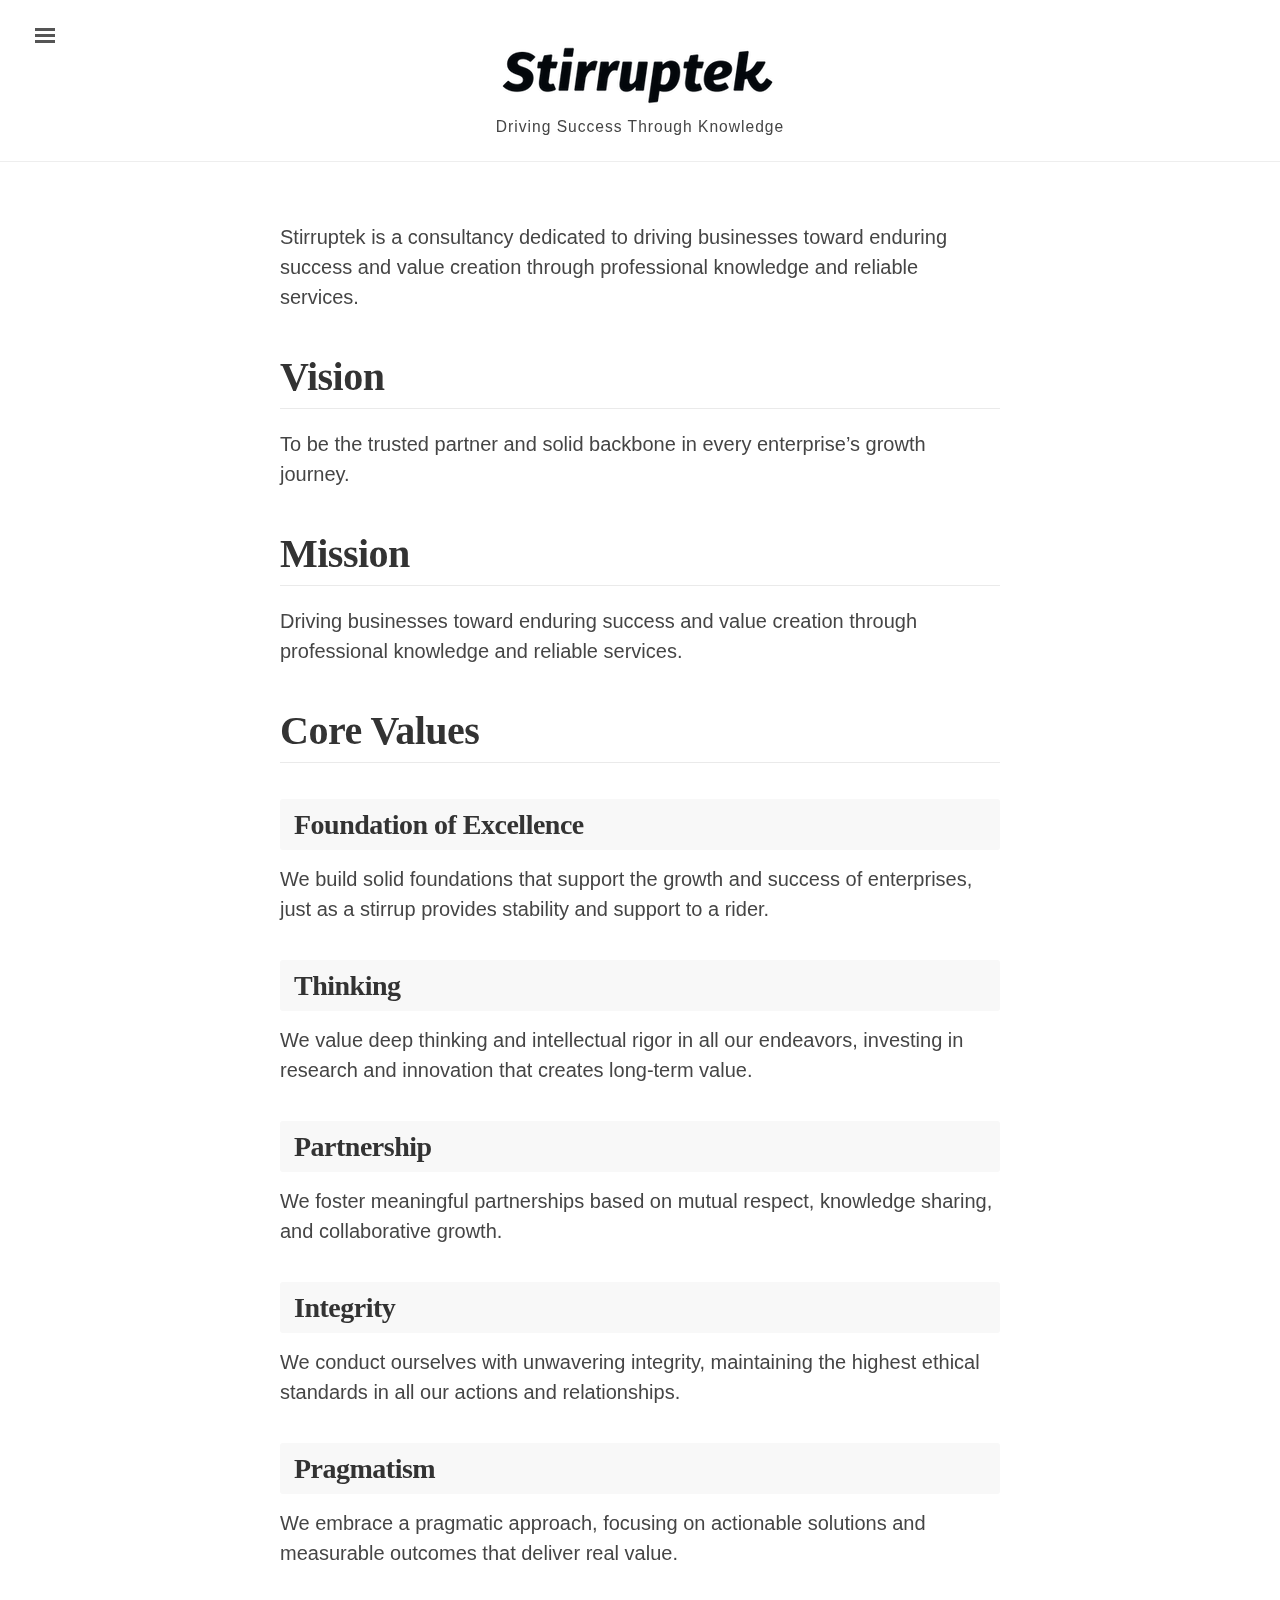
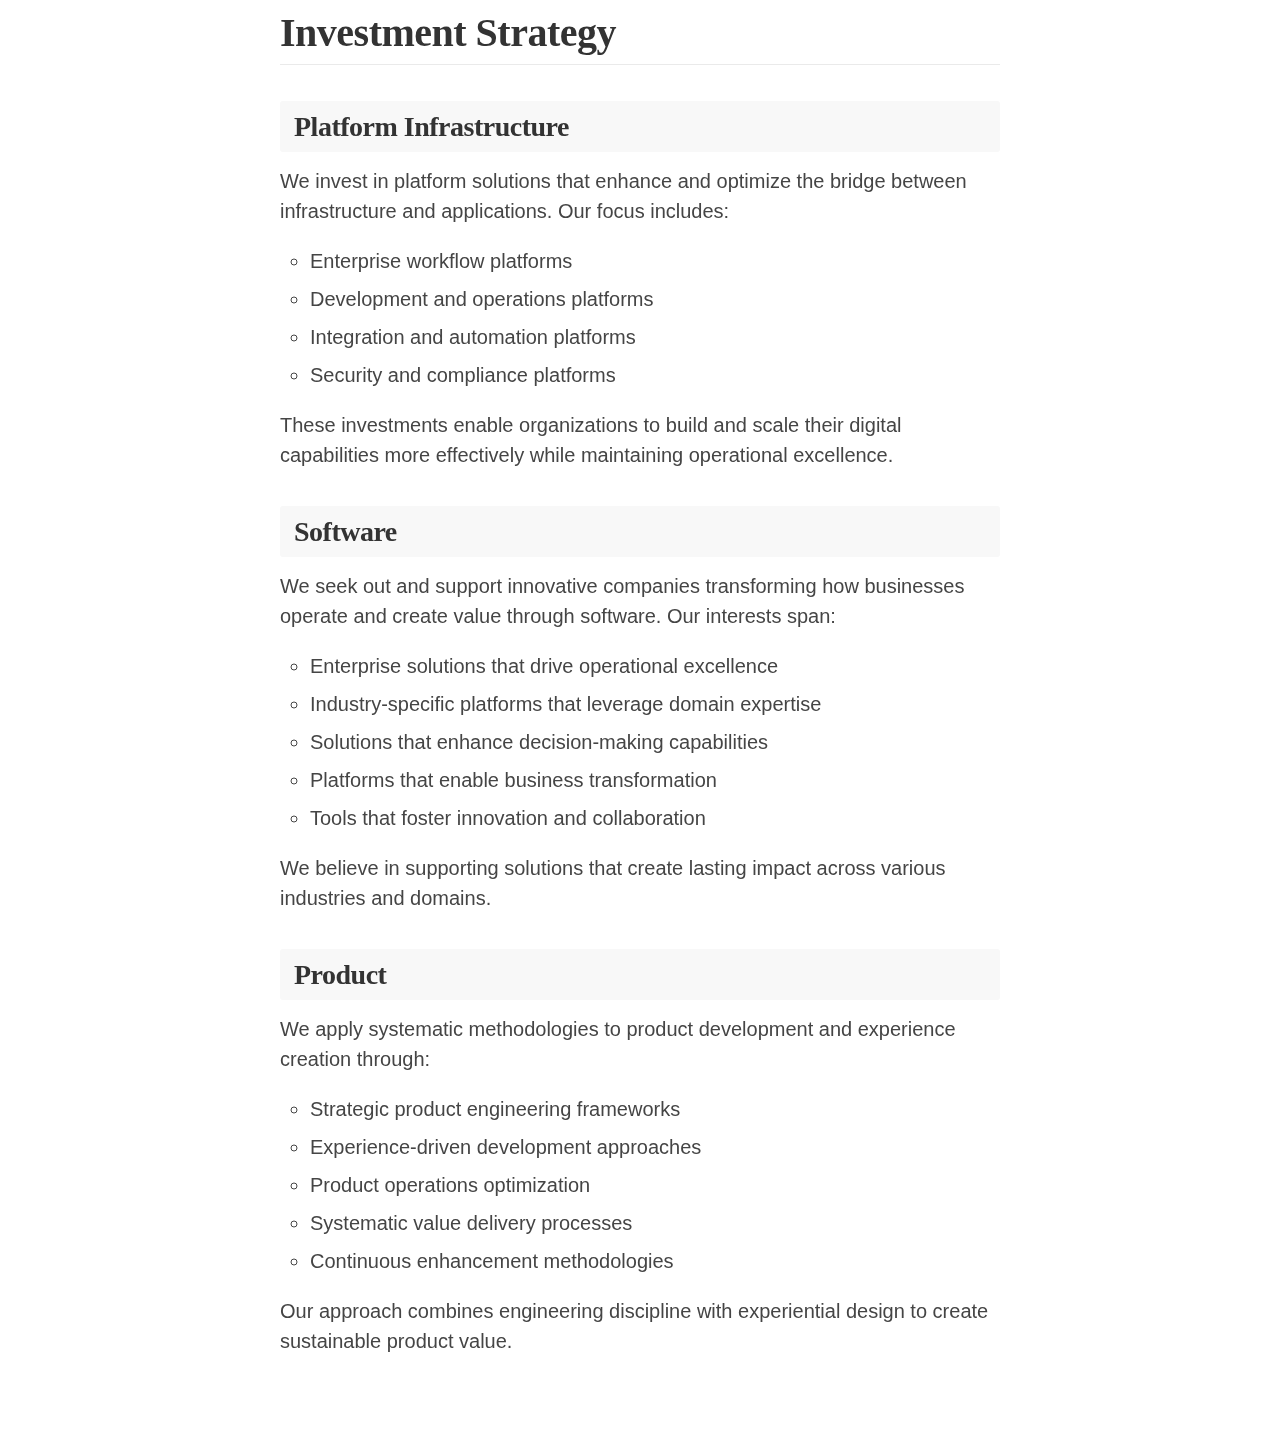
<file: index.html>
<!doctype html><html lang=en-us dir=ltr prefix="og: https://ogp.me/ns#" itemscope itemtype=https://schema.org/WebPage id=top-of-site><head><meta charset=utf-8><meta name=viewport content="width=device-width,initial-scale=1,shrink-to-fit=no"><link rel=canonical href=https://www.stirruptek.com/><title>Stirruptek</title>
<meta name=description content="Stirruptek, driving businesses toward enduring success and value creation through professional knowledge and reliable services."><meta name=keywords content><meta name=author content="Stirruptek LLC"><meta name=generator content="Hugo 0.145.0"><link crossorigin=anonymous href=/css/stylesheet.min.7b7fafdc05bd26f370a8076c03d024009764c74ce733e44daa884597359beb3f.css integrity="sha256-e3+v3AW9JvNwqAdsA9AkAJdkx0znM+RNqohFlzWb6z8=" rel="preload stylesheet" as=style><link rel=icon href=/favicon.ico sizes=any><link rel=icon href=/icon.svg type=image/svg+xml><link rel=apple-touch-icon href=/apple-touch-icon.png><link rel=alternate type=application/rss+xml href=https://www.stirruptek.com/index.xml title=rss><link rel=sitemap type=application/xml href=/sitemap.xml title=Sitemap><link rel=author type=text/plain href=/humans.txt title=Humans><link rel=alternate hreflang=en href=https://www.stirruptek.com/><meta name=theme-color content="#ffffff"><meta property="og:title" content="Stirruptek"><meta property="og:description" content="Stirruptek, driving businesses toward enduring success and value creation through professional knowledge and reliable services."><meta property="og:type" content="website"><meta property="og:url" content="https://www.stirruptek.com/"><meta property="og:image" content="https://www.stirruptek.com/img/logo.png"><meta property="og:image:width" content="300"><meta property="og:image:height" content="85"><meta name=twitter:title content="Stirruptek"><meta name=twitter:description content="Stirruptek, driving businesses toward enduring success and value creation through professional knowledge and reliable services."><meta name=twitter:card content="summary_large_image"><meta name=twitter:image content="https://www.stirruptek.com/img/logo.png"><script type=application/ld+json id=schema-data>{"@context":"https://schema.org","@type":"WebSite","name":"Stirruptek","url":"https://www.stirruptek.com/","keywords":[],"potentialAction":{"@type":"SearchAction","target":{"@type":"EntryPoint","urlTemplate":"https://www.stirruptek.com/search/?q={search_term_string}"},"query-input":"required name=search_term_string"}}</script><script src=/js/common.js></script></head><body class=theme-base-darkgray><div id=top-of-site-anchor></div><input type=checkbox class=sidebar-checkbox id=sidebar-checkbox><aside class=sidebar id=sidebar><div class=sidebar-item><p>Stirruptek, driving businesses toward enduring success and value creation through professional knowledge and reliable services.</p></div><nav class=sidebar-nav><a class="sidebar-nav-item active" href=/ id=menu-main-home>Home</a></nav><div class=sidebar-item><p>Made with ❤︎🤝🧠<br>in Taipei and San Jose</p></div></aside><div class=wrap><header class=masthead><div class=container><h3 class=masthead-title style=text-align:center><a href=/ title=Home style=display:block;text-align:center><img src=/img/logo.png alt=Stirruptek style="max-width:300px;height:auto;margin:0 auto;display:block">
</a><small style=margin-top:0;display:block>Driving Success Through Knowledge</small></h3></div></header><main class="container content" id=main><div class=home-content><p>Stirruptek is a consultancy dedicated to driving businesses toward enduring success and value creation through professional knowledge and reliable services.</p><h2 id=vision>Vision</h2><p>To be the trusted partner and solid backbone in every enterprise&rsquo;s growth journey.</p><h2 id=mission>Mission</h2><p>Driving businesses toward enduring success and value creation through professional knowledge and reliable services.</p><h2 id=core-values>Core Values</h2><h3 id=foundation-of-excellence>Foundation of Excellence</h3><p>We build solid foundations that support the growth and success of enterprises, just as a stirrup provides stability and support to a rider.</p><h3 id=thinking>Thinking</h3><p>We value deep thinking and intellectual rigor in all our endeavors, investing in research and innovation that creates long-term value.</p><h3 id=partnership>Partnership</h3><p>We foster meaningful partnerships based on mutual respect, knowledge sharing, and collaborative growth.</p><h3 id=integrity>Integrity</h3><p>We conduct ourselves with unwavering integrity, maintaining the highest ethical standards in all our actions and relationships.</p><h3 id=pragmatism>Pragmatism</h3><p>We embrace a pragmatic approach, focusing on actionable solutions and measurable outcomes that deliver real value.</p><h2 id=investment-strategy>Investment Strategy</h2><h3 id=platform-infrastructure>Platform Infrastructure</h3><p>We invest in platform solutions that enhance and optimize the bridge between infrastructure and applications. Our focus includes:</p><ul><li>Enterprise workflow platforms</li><li>Development and operations platforms</li><li>Integration and automation platforms</li><li>Security and compliance platforms</li></ul><p>These investments enable organizations to build and scale their digital capabilities more effectively while maintaining operational excellence.</p><h3 id=software>Software</h3><p>We seek out and support innovative companies transforming how businesses operate and create value through software. Our interests span:</p><ul><li>Enterprise solutions that drive operational excellence</li><li>Industry-specific platforms that leverage domain expertise</li><li>Solutions that enhance decision-making capabilities</li><li>Platforms that enable business transformation</li><li>Tools that foster innovation and collaboration</li></ul><p>We believe in supporting solutions that create lasting impact across various industries and domains.</p><h3 id=product>Product</h3><p>We apply systematic methodologies to product development and experience creation through:</p><ul><li>Strategic product engineering frameworks</li><li>Experience-driven development approaches</li><li>Product operations optimization</li><li>Systematic value delivery processes</li><li>Continuous enhancement methodologies</li></ul><p>Our approach combines engineering discipline with experiential design to create sustainable product value.</p></div></main></div><label for=sidebar-checkbox class=sidebar-toggle></label>
<a href=#top-of-site class=top-of-site-link data-visible=false><span class=screen-reader-text aria-label="Back to top of the page">Back to top</span><svg width="32" height="32" viewBox="0 0 100 100"><path fill="#fff" d="m50 0C36.738.0 24.02 5.2695 14.645 14.645s-14.645 22.094-14.645 35.355 5.2695 25.98 14.645 35.355S36.739 1e2 50 1e2s25.98-5.2695 35.355-14.645S1e2 63.261 1e2 50s-5.2695-25.98-14.645-35.355-22.094-14.645-35.355-14.645zm20.832 62.5L50 40.043 29.375 62.5c-1.207.74219-2.7656.57812-3.7891-.39844-1.0273-.98047-1.2695-2.5273-.58594-3.7695l22.918-25c.60156-.61328 1.4297-.96094 2.2891-.96094.86328.0 1.6914.34766 2.293.96094l22.918 25c.88672 1.2891.6875 3.0352-.47266 4.0898-1.1562 1.0508-2.9141 1.0859-4.1133.078125z"/></svg></a></body></html>
</file>
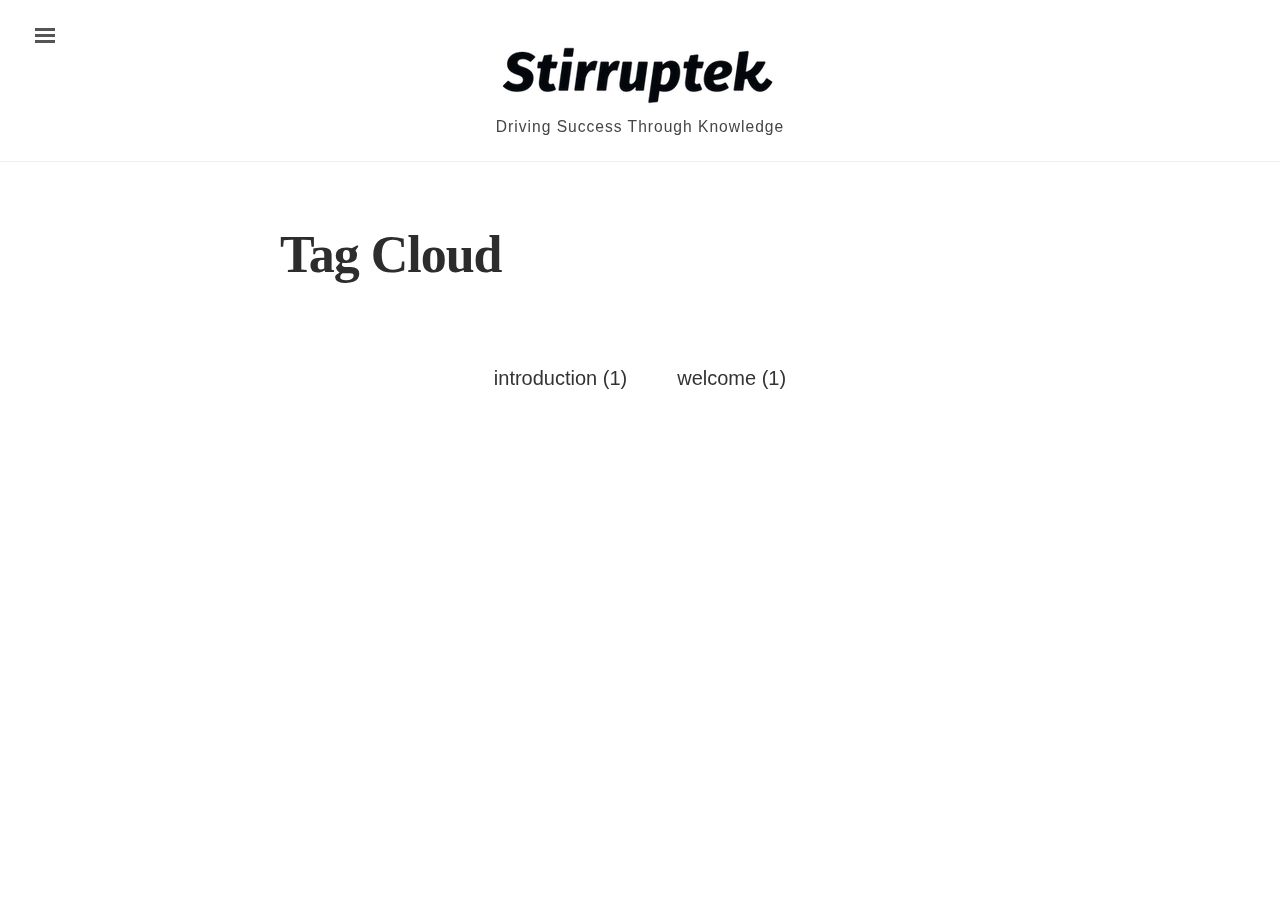
<file: categories/index.html>
<!doctype html><html lang=en-us dir=ltr prefix="og: https://ogp.me/ns#" itemscope itemtype=https://schema.org/WebPage id=top-of-site><head><meta charset=utf-8><meta name=viewport content="width=device-width,initial-scale=1,shrink-to-fit=no"><link rel=canonical href=https://www.stirruptek.com/categories/><title>Categories - Stirruptek</title>
<meta name=description content="Stirruptek, driving businesses toward enduring success and value creation through professional knowledge and reliable services."><meta name=keywords content><meta name=author content="Stirruptek LLC"><meta name=generator content="Hugo 0.145.0"><link crossorigin=anonymous href=/css/stylesheet.min.7b7fafdc05bd26f370a8076c03d024009764c74ce733e44daa884597359beb3f.css integrity="sha256-e3+v3AW9JvNwqAdsA9AkAJdkx0znM+RNqohFlzWb6z8=" rel="preload stylesheet" as=style><link rel=icon href=/favicon.ico sizes=any><link rel=icon href=/icon.svg type=image/svg+xml><link rel=apple-touch-icon href=/apple-touch-icon.png><link rel=alternate type=application/rss+xml href=https://www.stirruptek.com/categories/index.xml title=rss><link rel=sitemap type=application/xml href=/sitemap.xml title=Sitemap><link rel=author type=text/plain href=/humans.txt title=Humans><link rel=alternate hreflang=en href=https://www.stirruptek.com/categories/><meta name=theme-color content="#ffffff"><meta property="og:title" content="Categories - Stirruptek"><meta property="og:description" content="Stirruptek, driving businesses toward enduring success and value creation through professional knowledge and reliable services."><meta property="og:type" content="website"><meta property="og:url" content="https://www.stirruptek.com/categories/"><meta property="og:image" content="https://www.stirruptek.com/img/logo.png"><meta property="og:image:width" content="300"><meta property="og:image:height" content="85"><meta name=twitter:title content="Categories - Stirruptek"><meta name=twitter:description content="Stirruptek, driving businesses toward enduring success and value creation through professional knowledge and reliable services."><meta name=twitter:card content="summary_large_image"><meta name=twitter:image content="https://www.stirruptek.com/img/logo.png"><script src=/js/common.js></script></head><body class=theme-base-darkgray><div id=top-of-site-anchor></div><input type=checkbox class=sidebar-checkbox id=sidebar-checkbox><aside class=sidebar id=sidebar><div class=sidebar-item><p>Stirruptek, driving businesses toward enduring success and value creation through professional knowledge and reliable services.</p></div><nav class=sidebar-nav><a class=sidebar-nav-item href=/ id=menu-main-home>Home</a></nav><div class=sidebar-item><p>Made with ❤︎🤝🧠<br>in Taipei and San Jose</p></div></aside><div class=wrap><header class=masthead><div class=container><h3 class=masthead-title style=text-align:center><a href=/ title=Home style=display:block;text-align:center><img src=/img/logo.png alt=Stirruptek style="max-width:300px;height:auto;margin:0 auto;display:block">
</a><small style=margin-top:0;display:block>Driving Success Through Knowledge</small></h3></div></header><main class="container content" id=main><div class=articles><h1 class=page-title>Tag Cloud</h1><div class=tags-wrapper><ul class=tags-cloud><li class=tag><a class=tag-link href=/tags/introduction>introduction (1)</a></li><li class=tag><a class=tag-link href=/tags/welcome>welcome (1)</a></li></ul></div></div></main></div><label for=sidebar-checkbox class=sidebar-toggle></label>
<a href=#top-of-site class=top-of-site-link data-visible=false><span class=screen-reader-text aria-label="Back to top of the page">Back to top</span><svg width="32" height="32" viewBox="0 0 100 100"><path fill="#fff" d="m50 0C36.738.0 24.02 5.2695 14.645 14.645s-14.645 22.094-14.645 35.355 5.2695 25.98 14.645 35.355S36.739 1e2 50 1e2s25.98-5.2695 35.355-14.645S1e2 63.261 1e2 50s-5.2695-25.98-14.645-35.355-22.094-14.645-35.355-14.645zm20.832 62.5L50 40.043 29.375 62.5c-1.207.74219-2.7656.57812-3.7891-.39844-1.0273-.98047-1.2695-2.5273-.58594-3.7695l22.918-25c.60156-.61328 1.4297-.96094 2.2891-.96094.86328.0 1.6914.34766 2.293.96094l22.918 25c.88672 1.2891.6875 3.0352-.47266 4.0898-1.1562 1.0508-2.9141 1.0859-4.1133.078125z"/></svg></a></body></html>
</file>
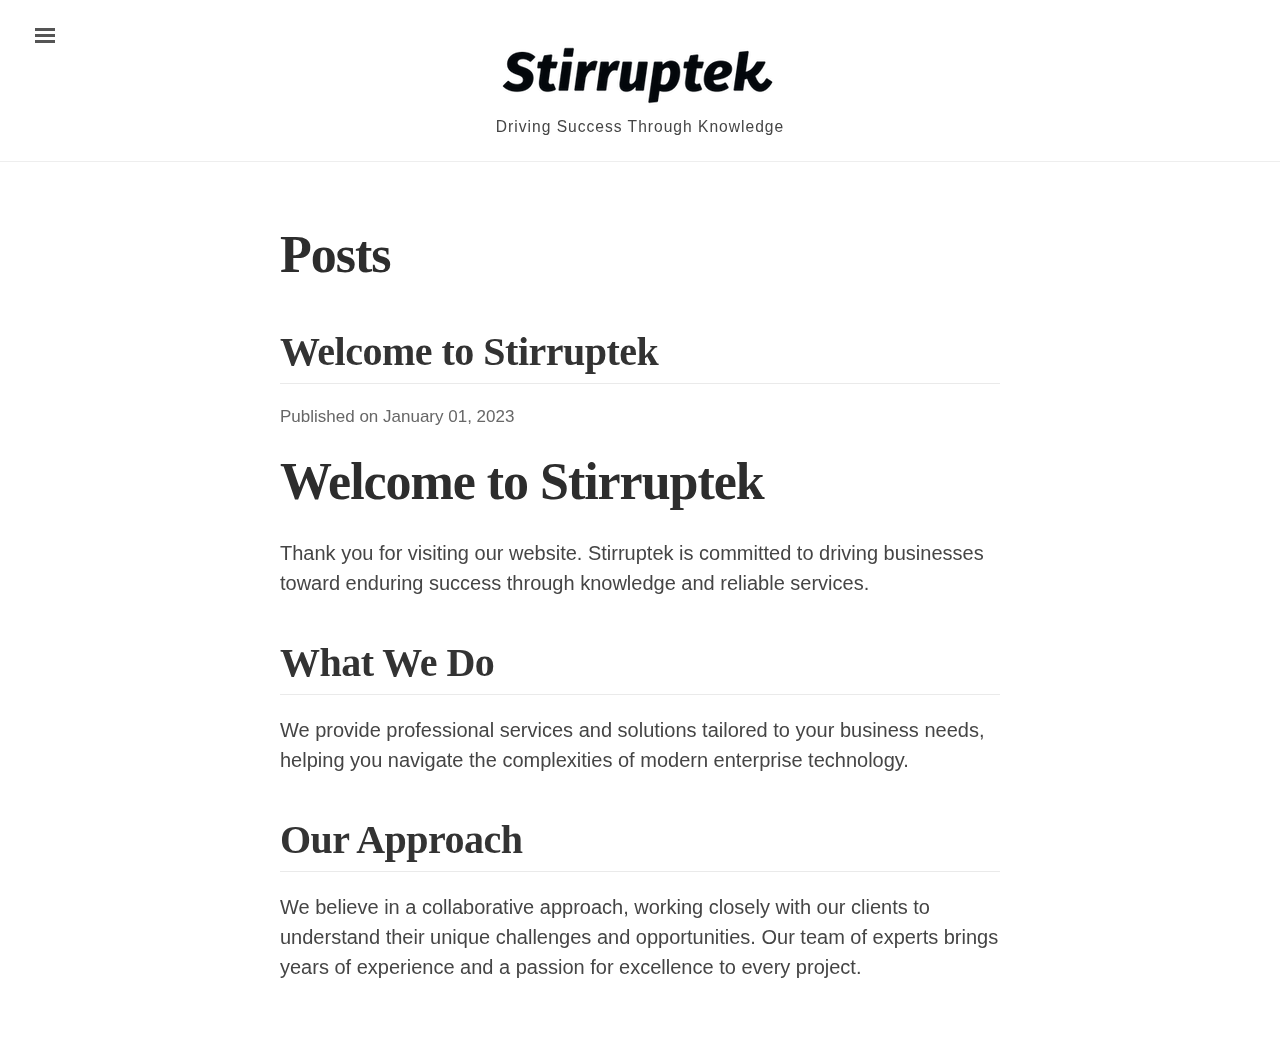
<file: posts/index.html>
<!doctype html><html lang=en-us dir=ltr prefix="og: https://ogp.me/ns#" itemscope itemtype=https://schema.org/WebPage id=top-of-site><head><meta charset=utf-8><meta name=viewport content="width=device-width,initial-scale=1,shrink-to-fit=no"><link rel=canonical href=https://www.stirruptek.com/posts/><title>Posts - Stirruptek</title>
<meta name=description content="Stirruptek, driving businesses toward enduring success and value creation through professional knowledge and reliable services."><meta name=keywords content><meta name=author content="Stirruptek LLC"><meta name=generator content="Hugo 0.145.0"><link crossorigin=anonymous href=/css/stylesheet.min.7b7fafdc05bd26f370a8076c03d024009764c74ce733e44daa884597359beb3f.css integrity="sha256-e3+v3AW9JvNwqAdsA9AkAJdkx0znM+RNqohFlzWb6z8=" rel="preload stylesheet" as=style><link rel=icon href=/favicon.ico sizes=any><link rel=icon href=/icon.svg type=image/svg+xml><link rel=apple-touch-icon href=/apple-touch-icon.png><link rel=alternate type=application/rss+xml href=https://www.stirruptek.com/posts/index.xml title=rss><link rel=sitemap type=application/xml href=/sitemap.xml title=Sitemap><link rel=author type=text/plain href=/humans.txt title=Humans><link rel=alternate hreflang=en href=https://www.stirruptek.com/posts/><meta name=theme-color content="#ffffff"><meta property="og:title" content="Posts - Stirruptek"><meta property="og:description" content="Stirruptek, driving businesses toward enduring success and value creation through professional knowledge and reliable services."><meta property="og:type" content="website"><meta property="og:url" content="https://www.stirruptek.com/posts/"><meta property="og:image" content="https://www.stirruptek.com/img/logo.png"><meta property="og:image:width" content="300"><meta property="og:image:height" content="85"><meta name=twitter:title content="Posts - Stirruptek"><meta name=twitter:description content="Stirruptek, driving businesses toward enduring success and value creation through professional knowledge and reliable services."><meta name=twitter:card content="summary_large_image"><meta name=twitter:image content="https://www.stirruptek.com/img/logo.png"><script src=/js/common.js></script></head><body class=theme-base-darkgray><div id=top-of-site-anchor></div><input type=checkbox class=sidebar-checkbox id=sidebar-checkbox><aside class=sidebar id=sidebar><div class=sidebar-item><p>Stirruptek, driving businesses toward enduring success and value creation through professional knowledge and reliable services.</p></div><nav class=sidebar-nav><a class=sidebar-nav-item href=/ id=menu-main-home>Home</a></nav><div class=sidebar-item><p>Made with ❤︎🤝🧠<br>in Taipei and San Jose</p></div></aside><div class=wrap><header class=masthead><div class=container><h3 class=masthead-title style=text-align:center><a href=/ title=Home style=display:block;text-align:center><img src=/img/logo.png alt=Stirruptek style="max-width:300px;height:auto;margin:0 auto;display:block">
</a><small style=margin-top:0;display:block>Driving Success Through Knowledge</small></h3></div></header><main class="container content" id=main><div class=articles><h1 class=page-title>Posts</h1><div class=post-list><article class=post><header><h2 class=post-title><a href=https://www.stirruptek.com/posts/welcome/ rel=bookmark>Welcome to Stirruptek</a></h2><p class=post-meta>Published on
<time datetime=2023-01-01T00:00:00Z>January 01, 2023</time></p></header><p class=post-content><h1 id=welcome-to-stirruptek>Welcome to Stirruptek</h1><p>Thank you for visiting our website. Stirruptek is committed to driving businesses toward enduring success through knowledge and reliable services.</p><h2 id=what-we-do>What We Do</h2><p>We provide professional services and solutions tailored to your business needs, helping you navigate the complexities of modern enterprise technology.</p><h2 id=our-approach>Our Approach</h2><p>We believe in a collaborative approach, working closely with our clients to understand their unique challenges and opportunities. Our team of experts brings years of experience and a passion for excellence to every project.</p></p></article></div></div></main></div><label for=sidebar-checkbox class=sidebar-toggle></label>
<a href=#top-of-site class=top-of-site-link data-visible=false><span class=screen-reader-text aria-label="Back to top of the page">Back to top</span><svg width="32" height="32" viewBox="0 0 100 100"><path fill="#fff" d="m50 0C36.738.0 24.02 5.2695 14.645 14.645s-14.645 22.094-14.645 35.355 5.2695 25.98 14.645 35.355S36.739 1e2 50 1e2s25.98-5.2695 35.355-14.645S1e2 63.261 1e2 50s-5.2695-25.98-14.645-35.355-22.094-14.645-35.355-14.645zm20.832 62.5L50 40.043 29.375 62.5c-1.207.74219-2.7656.57812-3.7891-.39844-1.0273-.98047-1.2695-2.5273-.58594-3.7695l22.918-25c.60156-.61328 1.4297-.96094 2.2891-.96094.86328.0 1.6914.34766 2.293.96094l22.918 25c.88672 1.2891.6875 3.0352-.47266 4.0898-1.1562 1.0508-2.9141 1.0859-4.1133.078125z"/></svg></a></body></html>
</file>
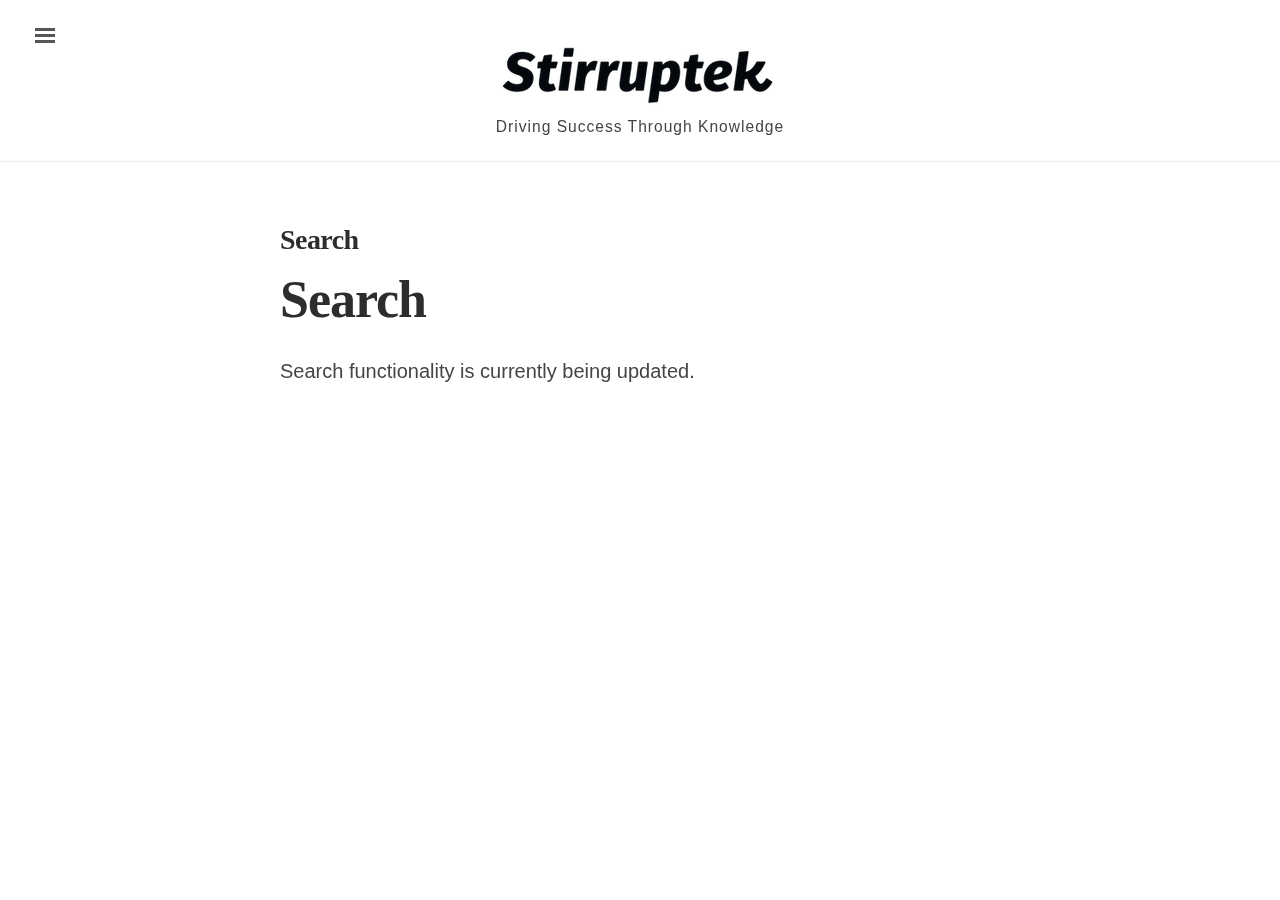
<file: search/index.html>
<!doctype html><html lang=en-us dir=ltr prefix="og: https://ogp.me/ns#" itemscope itemtype=https://schema.org/WebPage id=top-of-site><head><meta charset=utf-8><meta name=viewport content="width=device-width,initial-scale=1,shrink-to-fit=no"><link rel=canonical href=https://www.stirruptek.com/search/><title>Search - Stirruptek</title>
<meta name=description content="Search Search functionality is currently being updated."><meta name=keywords content><meta name=author content="Stirruptek LLC"><meta name=generator content="Hugo 0.145.0"><link crossorigin=anonymous href=/css/stylesheet.min.7b7fafdc05bd26f370a8076c03d024009764c74ce733e44daa884597359beb3f.css integrity="sha256-e3+v3AW9JvNwqAdsA9AkAJdkx0znM+RNqohFlzWb6z8=" rel="preload stylesheet" as=style><link rel=icon href=/favicon.ico sizes=any><link rel=icon href=/icon.svg type=image/svg+xml><link rel=apple-touch-icon href=/apple-touch-icon.png><link rel=sitemap type=application/xml href=/sitemap.xml title=Sitemap><link rel=author type=text/plain href=/humans.txt title=Humans><link rel=alternate hreflang=en href=https://www.stirruptek.com/search/><meta name=theme-color content="#ffffff"><meta property="og:title" content="Search - Stirruptek"><meta property="og:description" content="Search Search functionality is currently being updated."><meta property="og:type" content="article"><meta property="og:url" content="https://www.stirruptek.com/search/"><meta property="og:image" content="https://www.stirruptek.com/img/logo.png"><meta property="og:image:width" content="300"><meta property="og:image:height" content="85"><meta name=twitter:title content="Search - Stirruptek"><meta name=twitter:description content="Search Search functionality is currently being updated."><meta name=twitter:card content="summary_large_image"><meta name=twitter:image content="https://www.stirruptek.com/img/logo.png"><script type=application/ld+json id=schema-data>{"@context":"https://schema.org","@type":"Article","mainEntityOfPage":{"@type":"WebPage","@id":"https://www.stirruptek.com/search/"},"url":"https://www.stirruptek.com/search/","headline":"Search - Stirruptek","description":"Search Search functionality is currently being updated.","keywords":[],"datePublished":"0001-01-01T00:00:00Z","dateModified":"0001-01-01T00:00:00Z","author":{"@type":"Person","name":"Stirruptek LLC"},"publisher":{"@type":"Organization","name":"Stirruptek","logo":{"@type":"ImageObject","url":"https://www.stirruptek.com/img/logo_hu_9cbc8ea09f0e04ee.png","width":"96","height":"96"}}}</script><script src=/js/common.js></script></head><body class=theme-base-darkgray><div id=top-of-site-anchor></div><input type=checkbox class=sidebar-checkbox id=sidebar-checkbox><aside class=sidebar id=sidebar><div class=sidebar-item><p>Stirruptek, driving businesses toward enduring success and value creation through professional knowledge and reliable services.</p></div><nav class=sidebar-nav><a class=sidebar-nav-item href=/ id=menu-main-home>Home</a></nav><div class=sidebar-item><p>Made with ❤︎🤝🧠<br>in Taipei and San Jose</p></div></aside><div class=wrap><header class=masthead><div class=container><h3 class=masthead-title style=text-align:center><a href=/ title=Home style=display:block;text-align:center><img src=/img/logo.png alt=Stirruptek style="max-width:300px;height:auto;margin:0 auto;display:block">
</a><small style=margin-top:0;display:block>Driving Success Through Knowledge</small></h3></div></header><main class="container content" id=main><article class=page role=document><header><h1 class=text-title>Search</h1></header><div class=page-body><h1 id=search>Search</h1><p>Search functionality is currently being updated.</p></div></article></main></div><label for=sidebar-checkbox class=sidebar-toggle></label>
<a href=#top-of-site class=top-of-site-link data-visible=false><span class=screen-reader-text aria-label="Back to top of the page">Back to top</span><svg width="32" height="32" viewBox="0 0 100 100"><path fill="#fff" d="m50 0C36.738.0 24.02 5.2695 14.645 14.645s-14.645 22.094-14.645 35.355 5.2695 25.98 14.645 35.355S36.739 1e2 50 1e2s25.98-5.2695 35.355-14.645S1e2 63.261 1e2 50s-5.2695-25.98-14.645-35.355-22.094-14.645-35.355-14.645zm20.832 62.5L50 40.043 29.375 62.5c-1.207.74219-2.7656.57812-3.7891-.39844-1.0273-.98047-1.2695-2.5273-.58594-3.7695l22.918-25c.60156-.61328 1.4297-.96094 2.2891-.96094.86328.0 1.6914.34766 2.293.96094l22.918 25c.88672 1.2891.6875 3.0352-.47266 4.0898-1.1562 1.0508-2.9141 1.0859-4.1133.078125z"/></svg></a></body></html>
</file>
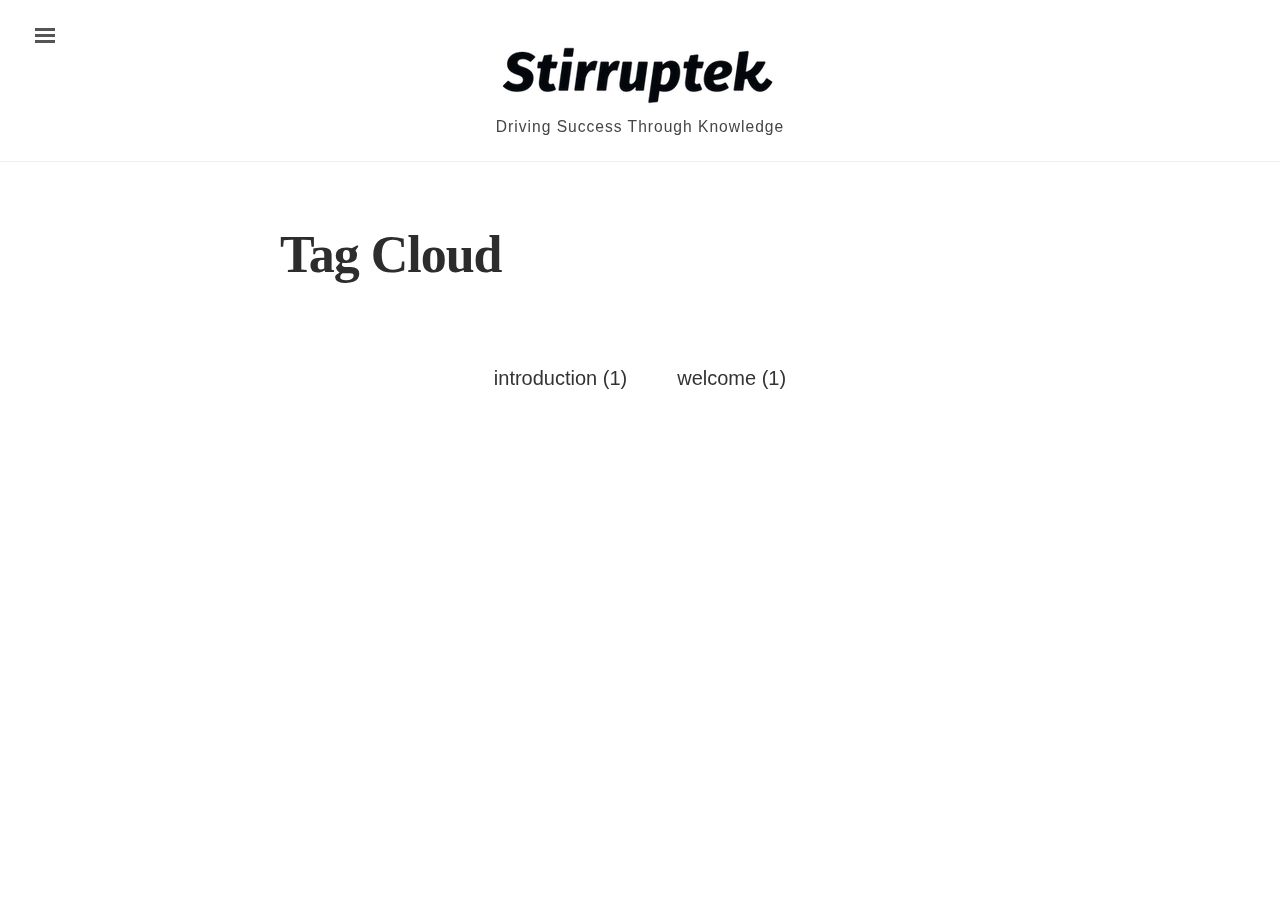
<file: tags/index.html>
<!doctype html><html lang=en-us dir=ltr prefix="og: https://ogp.me/ns#" itemscope itemtype=https://schema.org/WebPage id=top-of-site><head><meta charset=utf-8><meta name=viewport content="width=device-width,initial-scale=1,shrink-to-fit=no"><link rel=canonical href=https://www.stirruptek.com/tags/><title>Tags - Stirruptek</title>
<meta name=description content="Stirruptek, driving businesses toward enduring success and value creation through professional knowledge and reliable services."><meta name=keywords content><meta name=author content="Stirruptek LLC"><meta name=generator content="Hugo 0.145.0"><link crossorigin=anonymous href=/css/stylesheet.min.7b7fafdc05bd26f370a8076c03d024009764c74ce733e44daa884597359beb3f.css integrity="sha256-e3+v3AW9JvNwqAdsA9AkAJdkx0znM+RNqohFlzWb6z8=" rel="preload stylesheet" as=style><link rel=icon href=/favicon.ico sizes=any><link rel=icon href=/icon.svg type=image/svg+xml><link rel=apple-touch-icon href=/apple-touch-icon.png><link rel=alternate type=application/rss+xml href=https://www.stirruptek.com/tags/index.xml title=rss><link rel=sitemap type=application/xml href=/sitemap.xml title=Sitemap><link rel=author type=text/plain href=/humans.txt title=Humans><link rel=alternate hreflang=en href=https://www.stirruptek.com/tags/><meta name=theme-color content="#ffffff"><meta property="og:title" content="Tags - Stirruptek"><meta property="og:description" content="Stirruptek, driving businesses toward enduring success and value creation through professional knowledge and reliable services."><meta property="og:type" content="website"><meta property="og:url" content="https://www.stirruptek.com/tags/"><meta property="og:image" content="https://www.stirruptek.com/img/logo.png"><meta property="og:image:width" content="300"><meta property="og:image:height" content="85"><meta name=twitter:title content="Tags - Stirruptek"><meta name=twitter:description content="Stirruptek, driving businesses toward enduring success and value creation through professional knowledge and reliable services."><meta name=twitter:card content="summary_large_image"><meta name=twitter:image content="https://www.stirruptek.com/img/logo.png"><script src=/js/common.js></script></head><body class=theme-base-darkgray><div id=top-of-site-anchor></div><input type=checkbox class=sidebar-checkbox id=sidebar-checkbox><aside class=sidebar id=sidebar><div class=sidebar-item><p>Stirruptek, driving businesses toward enduring success and value creation through professional knowledge and reliable services.</p></div><nav class=sidebar-nav><a class=sidebar-nav-item href=/ id=menu-main-home>Home</a></nav><div class=sidebar-item><p>Made with ❤︎🤝🧠<br>in Taipei and San Jose</p></div></aside><div class=wrap><header class=masthead><div class=container><h3 class=masthead-title style=text-align:center><a href=/ title=Home style=display:block;text-align:center><img src=/img/logo.png alt=Stirruptek style="max-width:300px;height:auto;margin:0 auto;display:block">
</a><small style=margin-top:0;display:block>Driving Success Through Knowledge</small></h3></div></header><main class="container content" id=main><div class=articles><h1 class=page-title>Tag Cloud</h1><div class=tags-wrapper><ul class=tags-cloud><li class=tag><a class=tag-link href=/tags/introduction>introduction (1)</a></li><li class=tag><a class=tag-link href=/tags/welcome>welcome (1)</a></li></ul></div></div></main></div><label for=sidebar-checkbox class=sidebar-toggle></label>
<a href=#top-of-site class=top-of-site-link data-visible=false><span class=screen-reader-text aria-label="Back to top of the page">Back to top</span><svg width="32" height="32" viewBox="0 0 100 100"><path fill="#fff" d="m50 0C36.738.0 24.02 5.2695 14.645 14.645s-14.645 22.094-14.645 35.355 5.2695 25.98 14.645 35.355S36.739 1e2 50 1e2s25.98-5.2695 35.355-14.645S1e2 63.261 1e2 50s-5.2695-25.98-14.645-35.355-22.094-14.645-35.355-14.645zm20.832 62.5L50 40.043 29.375 62.5c-1.207.74219-2.7656.57812-3.7891-.39844-1.0273-.98047-1.2695-2.5273-.58594-3.7695l22.918-25c.60156-.61328 1.4297-.96094 2.2891-.96094.86328.0 1.6914.34766 2.293.96094l22.918 25c.88672 1.2891.6875 3.0352-.47266 4.0898-1.1562 1.0508-2.9141 1.0859-4.1133.078125z"/></svg></a></body></html>
</file>
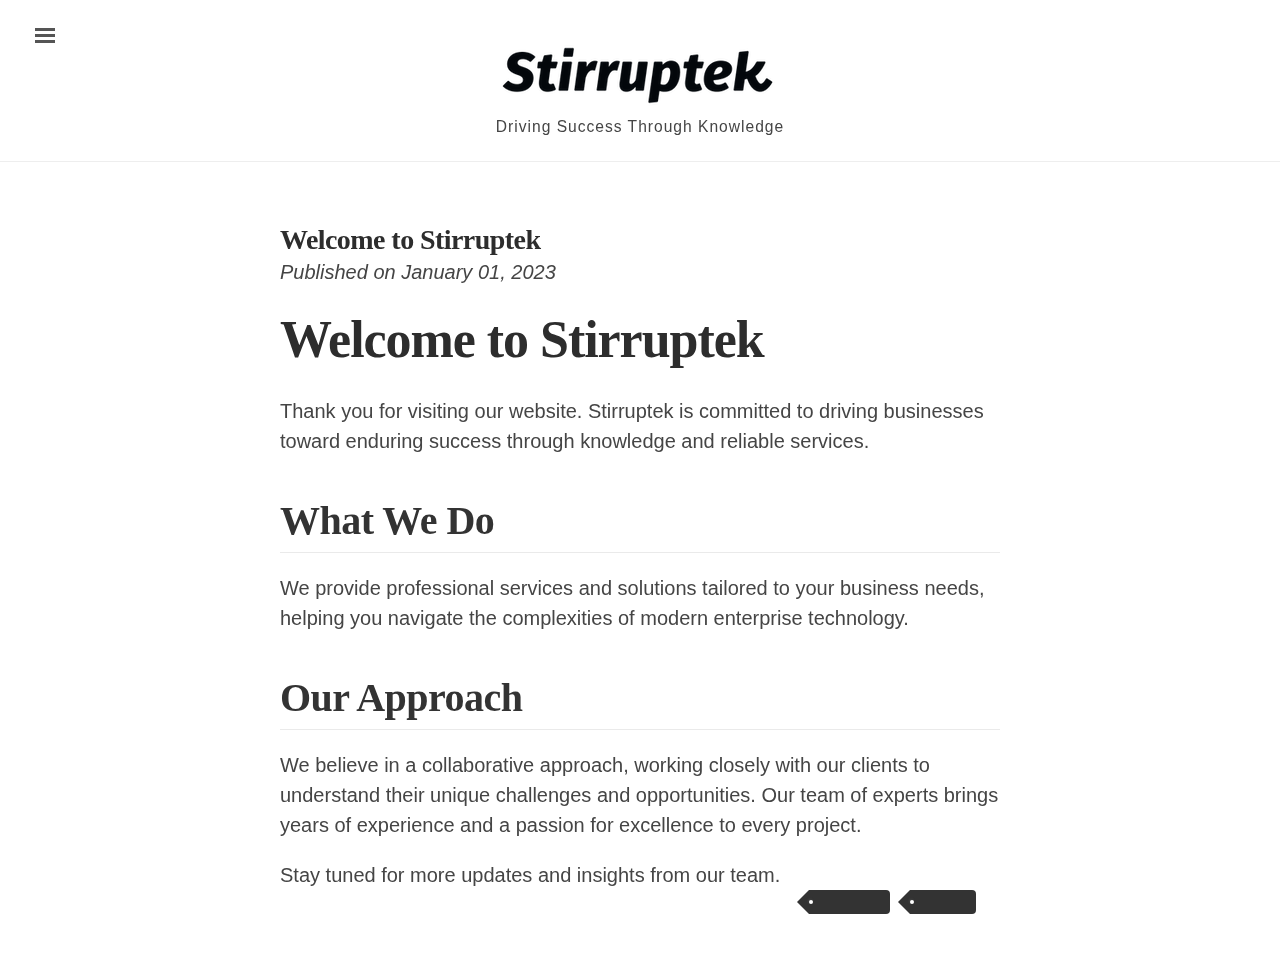
<file: posts/welcome/index.html>
<!doctype html><html lang=en-us dir=ltr prefix="og: https://ogp.me/ns#" itemscope itemtype=https://schema.org/WebPage id=top-of-site><head><meta charset=utf-8><meta name=viewport content="width=device-width,initial-scale=1,shrink-to-fit=no"><link rel=canonical href=https://www.stirruptek.com/posts/welcome/><title>Welcome to Stirruptek - Stirruptek</title>
<meta name=description content="Welcome to Stirruptek Thank you for visiting our website. Stirruptek is committed to driving businesses toward enduring success through knowledge and reliable …"><meta name=keywords content="welcome,introduction"><meta name=author content="Stirruptek LLC"><meta name=generator content="Hugo 0.145.0"><link crossorigin=anonymous href=/css/stylesheet.min.7b7fafdc05bd26f370a8076c03d024009764c74ce733e44daa884597359beb3f.css integrity="sha256-e3+v3AW9JvNwqAdsA9AkAJdkx0znM+RNqohFlzWb6z8=" rel="preload stylesheet" as=style><link rel=icon href=/favicon.ico sizes=any><link rel=icon href=/icon.svg type=image/svg+xml><link rel=apple-touch-icon href=/apple-touch-icon.png><link rel=sitemap type=application/xml href=/sitemap.xml title=Sitemap><link rel=author type=text/plain href=/humans.txt title=Humans><link rel=alternate hreflang=en href=https://www.stirruptek.com/posts/welcome/><meta name=theme-color content="#ffffff"><meta property="og:title" content="Welcome to Stirruptek - Stirruptek"><meta property="og:description" content="Welcome to Stirruptek Thank you for visiting our website. Stirruptek is committed to driving businesses toward enduring success through knowledge and reliable …"><meta property="og:type" content="article"><meta property="og:url" content="https://www.stirruptek.com/posts/welcome/"><meta property="og:image" content="https://www.stirruptek.com/img/logo.png"><meta property="og:image:width" content="300"><meta property="og:image:height" content="85"><meta property="article:published_time" content="2023-01-01T00:00:00"><meta property="article:modified_time" content="2023-01-01T00:00:00"><meta property="article:tag" content="welcome"><meta property="article:tag" content="introduction"><meta name=twitter:title content="Welcome to Stirruptek - Stirruptek"><meta name=twitter:description content="Welcome to Stirruptek Thank you for visiting our website. Stirruptek is committed to driving businesses toward enduring success through knowledge and reliable …"><meta name=twitter:card content="summary_large_image"><meta name=twitter:image content="https://www.stirruptek.com/img/logo.png"><script type=application/ld+json id=schema-data>{"@context":"https://schema.org","@type":"BlogPosting","mainEntityOfPage":{"@type":"WebPage","@id":"https://www.stirruptek.com/posts/welcome/"},"url":"https://www.stirruptek.com/posts/welcome/","headline":"Welcome to Stirruptek - Stirruptek","description":"Welcome to Stirruptek Thank you for visiting our website. Stirruptek is committed to driving businesses toward enduring success through knowledge and reliable …","keywords":["welcome","introduction"],"datePublished":"2023-01-01T00:00:00Z","dateModified":"2023-01-01T00:00:00Z","author":{"@type":"Person","name":"Stirruptek LLC"},"publisher":{"@type":"Organization","name":"Stirruptek","logo":{"@type":"ImageObject","url":"https://www.stirruptek.com/img/logo_hu_9cbc8ea09f0e04ee.png","width":"96","height":"96"}}}</script><script src=/js/common.js></script></head><body class=theme-base-darkgray><div id=top-of-site-anchor></div><input type=checkbox class=sidebar-checkbox id=sidebar-checkbox><aside class=sidebar id=sidebar><div class=sidebar-item><p>Stirruptek, driving businesses toward enduring success and value creation through professional knowledge and reliable services.</p></div><nav class=sidebar-nav><a class=sidebar-nav-item href=/ id=menu-main-home>Home</a></nav><div class=sidebar-item><p>Made with ❤︎🤝🧠<br>in Taipei and San Jose</p></div></aside><div class=wrap><header class=masthead><div class=container><h3 class=masthead-title style=text-align:center><a href=/ title=Home style=display:block;text-align:center><img src=/img/logo.png alt=Stirruptek style="max-width:300px;height:auto;margin:0 auto;display:block">
</a><small style=margin-top:0;display:block>Driving Success Through Knowledge</small></h3></div></header><main class="container content" id=main><article class=post role=document><header><h1 class=text-title>Welcome to Stirruptek</h1><p class=byline>Published on
<time datetime=2023-01-01T00:00:00Z>January 01, 2023</time></p></header><div class=post-body><h1 id=welcome-to-stirruptek>Welcome to Stirruptek</h1><p>Thank you for visiting our website. Stirruptek is committed to driving businesses toward enduring success through knowledge and reliable services.</p><h2 id=what-we-do>What We Do</h2><p>We provide professional services and solutions tailored to your business needs, helping you navigate the complexities of modern enterprise technology.</p><h2 id=our-approach>Our Approach</h2><p>We believe in a collaborative approach, working closely with our clients to understand their unique challenges and opportunities. Our team of experts brings years of experience and a passion for excellence to every project.</p><p>Stay tuned for more updates and insights from our team.</p></div><div class=tags-wrapper><ul class=post-tags><li><a href=/tags/introduction>introduction</a></li><li><a href=/tags/welcome>welcome</a></li></ul></div></article></main></div><label for=sidebar-checkbox class=sidebar-toggle></label>
<a href=#top-of-site class=top-of-site-link data-visible=false><span class=screen-reader-text aria-label="Back to top of the page">Back to top</span><svg width="32" height="32" viewBox="0 0 100 100"><path fill="#fff" d="m50 0C36.738.0 24.02 5.2695 14.645 14.645s-14.645 22.094-14.645 35.355 5.2695 25.98 14.645 35.355S36.739 1e2 50 1e2s25.98-5.2695 35.355-14.645S1e2 63.261 1e2 50s-5.2695-25.98-14.645-35.355-22.094-14.645-35.355-14.645zm20.832 62.5L50 40.043 29.375 62.5c-1.207.74219-2.7656.57812-3.7891-.39844-1.0273-.98047-1.2695-2.5273-.58594-3.7695l22.918-25c.60156-.61328 1.4297-.96094 2.2891-.96094.86328.0 1.6914.34766 2.293.96094l22.918 25c.88672 1.2891.6875 3.0352-.47266 4.0898-1.1562 1.0508-2.9141 1.0859-4.1133.078125z"/></svg></a></body></html>
</file>
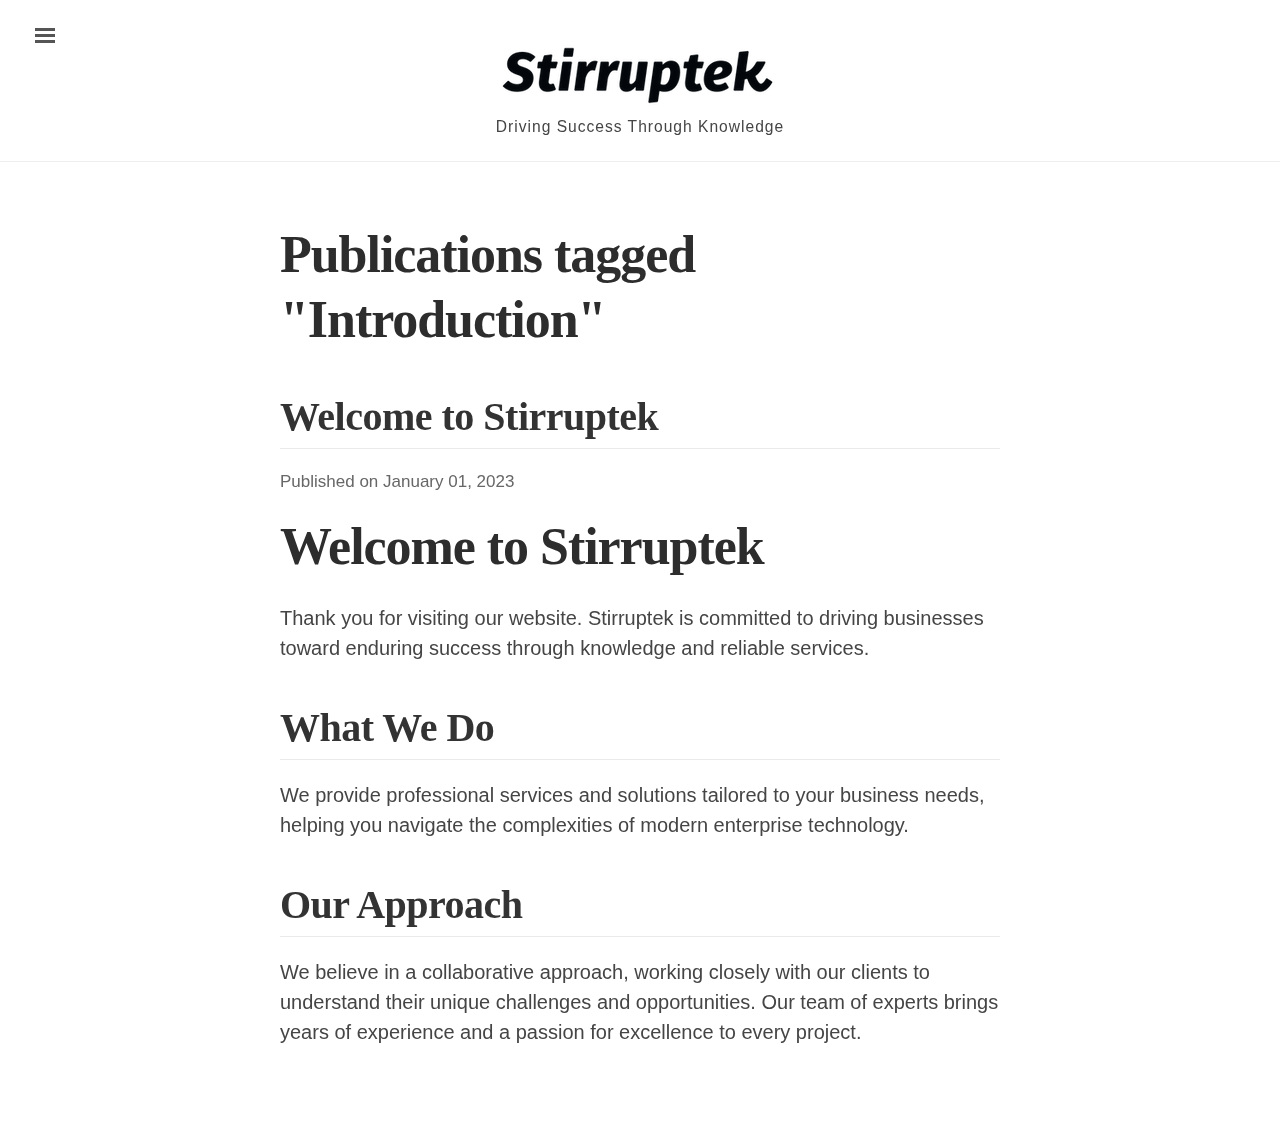
<file: tags/introduction/index.html>
<!doctype html><html lang=en-us dir=ltr prefix="og: https://ogp.me/ns#" itemscope itemtype=https://schema.org/WebPage id=top-of-site><head><meta charset=utf-8><meta name=viewport content="width=device-width,initial-scale=1,shrink-to-fit=no"><link rel=canonical href=https://www.stirruptek.com/tags/introduction/><title>Publications tagged "Introduction" - Stirruptek</title>
<meta name=description content="Stirruptek, driving businesses toward enduring success and value creation through professional knowledge and reliable services."><meta name=keywords content><meta name=author content="Stirruptek LLC"><meta name=generator content="Hugo 0.145.0"><link crossorigin=anonymous href=/css/stylesheet.min.7b7fafdc05bd26f370a8076c03d024009764c74ce733e44daa884597359beb3f.css integrity="sha256-e3+v3AW9JvNwqAdsA9AkAJdkx0znM+RNqohFlzWb6z8=" rel="preload stylesheet" as=style><link rel=icon href=/favicon.ico sizes=any><link rel=icon href=/icon.svg type=image/svg+xml><link rel=apple-touch-icon href=/apple-touch-icon.png><link rel=alternate type=application/rss+xml href=https://www.stirruptek.com/tags/introduction/index.xml title=rss><link rel=sitemap type=application/xml href=/sitemap.xml title=Sitemap><link rel=author type=text/plain href=/humans.txt title=Humans><link rel=alternate hreflang=en href=https://www.stirruptek.com/tags/introduction/><meta name=theme-color content="#ffffff"><meta property="og:title" content='Publications tagged "Introduction" - Stirruptek'><meta property="og:description" content="Stirruptek, driving businesses toward enduring success and value creation through professional knowledge and reliable services."><meta property="og:type" content="website"><meta property="og:url" content="https://www.stirruptek.com/tags/introduction/"><meta property="og:image" content="https://www.stirruptek.com/img/logo.png"><meta property="og:image:width" content="300"><meta property="og:image:height" content="85"><meta name=twitter:title content='Publications tagged "Introduction" - Stirruptek'><meta name=twitter:description content="Stirruptek, driving businesses toward enduring success and value creation through professional knowledge and reliable services."><meta name=twitter:card content="summary_large_image"><meta name=twitter:image content="https://www.stirruptek.com/img/logo.png"><script src=/js/common.js></script></head><body class=theme-base-darkgray><div id=top-of-site-anchor></div><input type=checkbox class=sidebar-checkbox id=sidebar-checkbox><aside class=sidebar id=sidebar><div class=sidebar-item><p>Stirruptek, driving businesses toward enduring success and value creation through professional knowledge and reliable services.</p></div><nav class=sidebar-nav><a class=sidebar-nav-item href=/ id=menu-main-home>Home</a></nav><div class=sidebar-item><p>Made with ❤︎🤝🧠<br>in Taipei and San Jose</p></div></aside><div class=wrap><header class=masthead><div class=container><h3 class=masthead-title style=text-align:center><a href=/ title=Home style=display:block;text-align:center><img src=/img/logo.png alt=Stirruptek style="max-width:300px;height:auto;margin:0 auto;display:block">
</a><small style=margin-top:0;display:block>Driving Success Through Knowledge</small></h3></div></header><main class="container content" id=main><div class=articles><h1 class=page-title>Publications tagged "Introduction"</h1><div class=post-list><article class=post><header><h2 class=post-title><a href=https://www.stirruptek.com/posts/welcome/ rel=bookmark>Welcome to Stirruptek</a></h2><p class=post-meta>Published on
<time datetime=2023-01-01T00:00:00Z>January 01, 2023</time></p></header><p class=post-content><h1 id=welcome-to-stirruptek>Welcome to Stirruptek</h1><p>Thank you for visiting our website. Stirruptek is committed to driving businesses toward enduring success through knowledge and reliable services.</p><h2 id=what-we-do>What We Do</h2><p>We provide professional services and solutions tailored to your business needs, helping you navigate the complexities of modern enterprise technology.</p><h2 id=our-approach>Our Approach</h2><p>We believe in a collaborative approach, working closely with our clients to understand their unique challenges and opportunities. Our team of experts brings years of experience and a passion for excellence to every project.</p></p></article></div></div></main></div><label for=sidebar-checkbox class=sidebar-toggle></label>
<a href=#top-of-site class=top-of-site-link data-visible=false><span class=screen-reader-text aria-label="Back to top of the page">Back to top</span><svg width="32" height="32" viewBox="0 0 100 100"><path fill="#fff" d="m50 0C36.738.0 24.02 5.2695 14.645 14.645s-14.645 22.094-14.645 35.355 5.2695 25.98 14.645 35.355S36.739 1e2 50 1e2s25.98-5.2695 35.355-14.645S1e2 63.261 1e2 50s-5.2695-25.98-14.645-35.355-22.094-14.645-35.355-14.645zm20.832 62.5L50 40.043 29.375 62.5c-1.207.74219-2.7656.57812-3.7891-.39844-1.0273-.98047-1.2695-2.5273-.58594-3.7695l22.918-25c.60156-.61328 1.4297-.96094 2.2891-.96094.86328.0 1.6914.34766 2.293.96094l22.918 25c.88672 1.2891.6875 3.0352-.47266 4.0898-1.1562 1.0508-2.9141 1.0859-4.1133.078125z"/></svg></a></body></html>
</file>
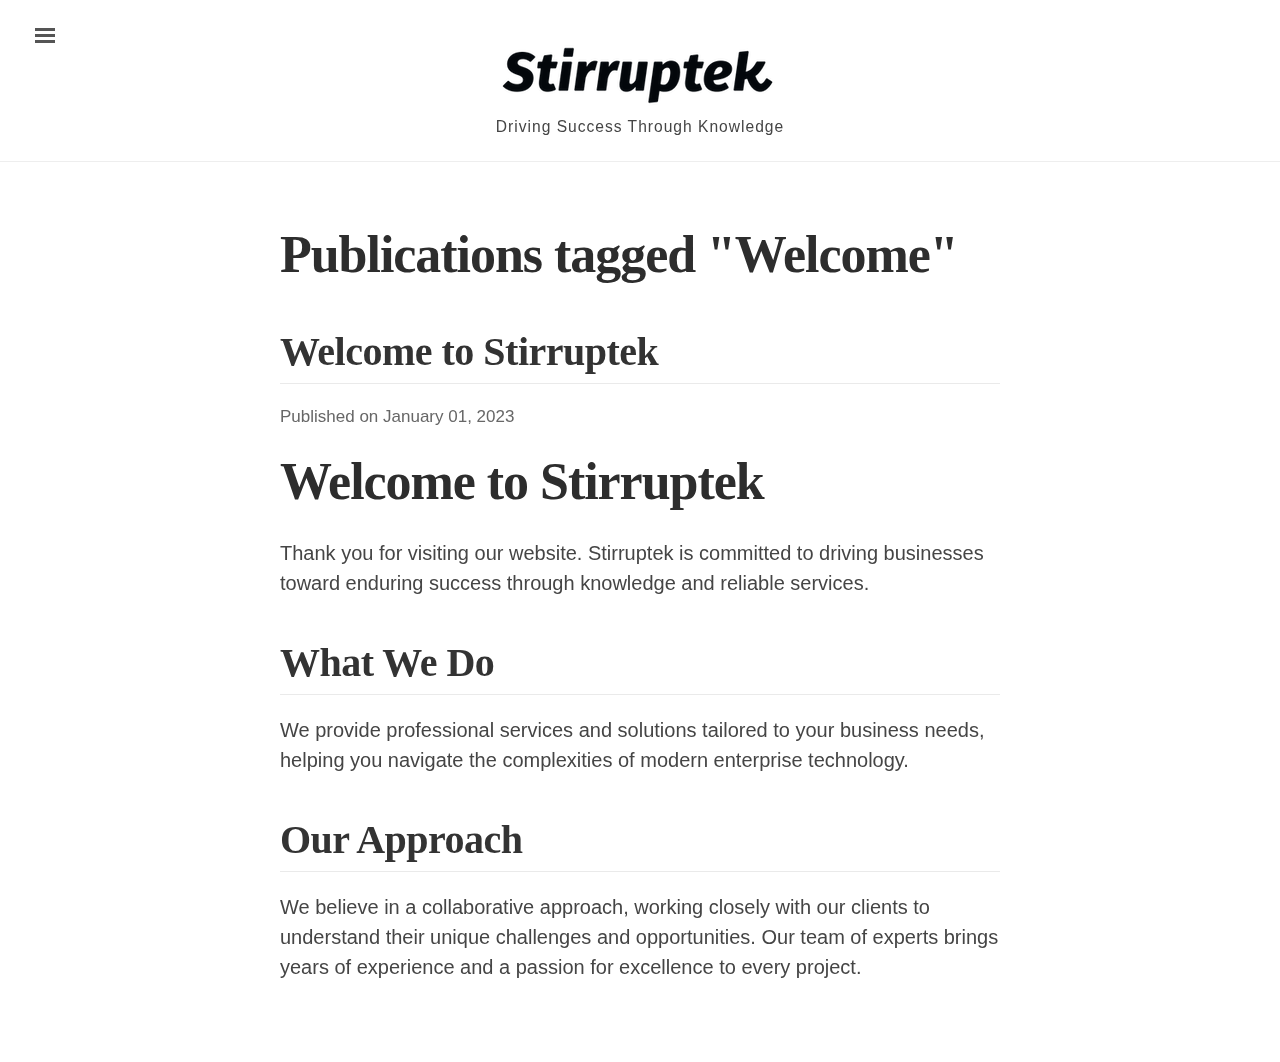
<file: tags/welcome/index.html>
<!doctype html><html lang=en-us dir=ltr prefix="og: https://ogp.me/ns#" itemscope itemtype=https://schema.org/WebPage id=top-of-site><head><meta charset=utf-8><meta name=viewport content="width=device-width,initial-scale=1,shrink-to-fit=no"><link rel=canonical href=https://www.stirruptek.com/tags/welcome/><title>Publications tagged "Welcome" - Stirruptek</title>
<meta name=description content="Stirruptek, driving businesses toward enduring success and value creation through professional knowledge and reliable services."><meta name=keywords content><meta name=author content="Stirruptek LLC"><meta name=generator content="Hugo 0.145.0"><link crossorigin=anonymous href=/css/stylesheet.min.7b7fafdc05bd26f370a8076c03d024009764c74ce733e44daa884597359beb3f.css integrity="sha256-e3+v3AW9JvNwqAdsA9AkAJdkx0znM+RNqohFlzWb6z8=" rel="preload stylesheet" as=style><link rel=icon href=/favicon.ico sizes=any><link rel=icon href=/icon.svg type=image/svg+xml><link rel=apple-touch-icon href=/apple-touch-icon.png><link rel=alternate type=application/rss+xml href=https://www.stirruptek.com/tags/welcome/index.xml title=rss><link rel=sitemap type=application/xml href=/sitemap.xml title=Sitemap><link rel=author type=text/plain href=/humans.txt title=Humans><link rel=alternate hreflang=en href=https://www.stirruptek.com/tags/welcome/><meta name=theme-color content="#ffffff"><meta property="og:title" content='Publications tagged "Welcome" - Stirruptek'><meta property="og:description" content="Stirruptek, driving businesses toward enduring success and value creation through professional knowledge and reliable services."><meta property="og:type" content="website"><meta property="og:url" content="https://www.stirruptek.com/tags/welcome/"><meta property="og:image" content="https://www.stirruptek.com/img/logo.png"><meta property="og:image:width" content="300"><meta property="og:image:height" content="85"><meta name=twitter:title content='Publications tagged "Welcome" - Stirruptek'><meta name=twitter:description content="Stirruptek, driving businesses toward enduring success and value creation through professional knowledge and reliable services."><meta name=twitter:card content="summary_large_image"><meta name=twitter:image content="https://www.stirruptek.com/img/logo.png"><script src=/js/common.js></script></head><body class=theme-base-darkgray><div id=top-of-site-anchor></div><input type=checkbox class=sidebar-checkbox id=sidebar-checkbox><aside class=sidebar id=sidebar><div class=sidebar-item><p>Stirruptek, driving businesses toward enduring success and value creation through professional knowledge and reliable services.</p></div><nav class=sidebar-nav><a class=sidebar-nav-item href=/ id=menu-main-home>Home</a></nav><div class=sidebar-item><p>Made with ❤︎🤝🧠<br>in Taipei and San Jose</p></div></aside><div class=wrap><header class=masthead><div class=container><h3 class=masthead-title style=text-align:center><a href=/ title=Home style=display:block;text-align:center><img src=/img/logo.png alt=Stirruptek style="max-width:300px;height:auto;margin:0 auto;display:block">
</a><small style=margin-top:0;display:block>Driving Success Through Knowledge</small></h3></div></header><main class="container content" id=main><div class=articles><h1 class=page-title>Publications tagged "Welcome"</h1><div class=post-list><article class=post><header><h2 class=post-title><a href=https://www.stirruptek.com/posts/welcome/ rel=bookmark>Welcome to Stirruptek</a></h2><p class=post-meta>Published on
<time datetime=2023-01-01T00:00:00Z>January 01, 2023</time></p></header><p class=post-content><h1 id=welcome-to-stirruptek>Welcome to Stirruptek</h1><p>Thank you for visiting our website. Stirruptek is committed to driving businesses toward enduring success through knowledge and reliable services.</p><h2 id=what-we-do>What We Do</h2><p>We provide professional services and solutions tailored to your business needs, helping you navigate the complexities of modern enterprise technology.</p><h2 id=our-approach>Our Approach</h2><p>We believe in a collaborative approach, working closely with our clients to understand their unique challenges and opportunities. Our team of experts brings years of experience and a passion for excellence to every project.</p></p></article></div></div></main></div><label for=sidebar-checkbox class=sidebar-toggle></label>
<a href=#top-of-site class=top-of-site-link data-visible=false><span class=screen-reader-text aria-label="Back to top of the page">Back to top</span><svg width="32" height="32" viewBox="0 0 100 100"><path fill="#fff" d="m50 0C36.738.0 24.02 5.2695 14.645 14.645s-14.645 22.094-14.645 35.355 5.2695 25.98 14.645 35.355S36.739 1e2 50 1e2s25.98-5.2695 35.355-14.645S1e2 63.261 1e2 50s-5.2695-25.98-14.645-35.355-22.094-14.645-35.355-14.645zm20.832 62.5L50 40.043 29.375 62.5c-1.207.74219-2.7656.57812-3.7891-.39844-1.0273-.98047-1.2695-2.5273-.58594-3.7695l22.918-25c.60156-.61328 1.4297-.96094 2.2891-.96094.86328.0 1.6914.34766 2.293.96094l22.918 25c.88672 1.2891.6875 3.0352-.47266 4.0898-1.1562 1.0508-2.9141 1.0859-4.1133.078125z"/></svg></a></body></html>
</file>
